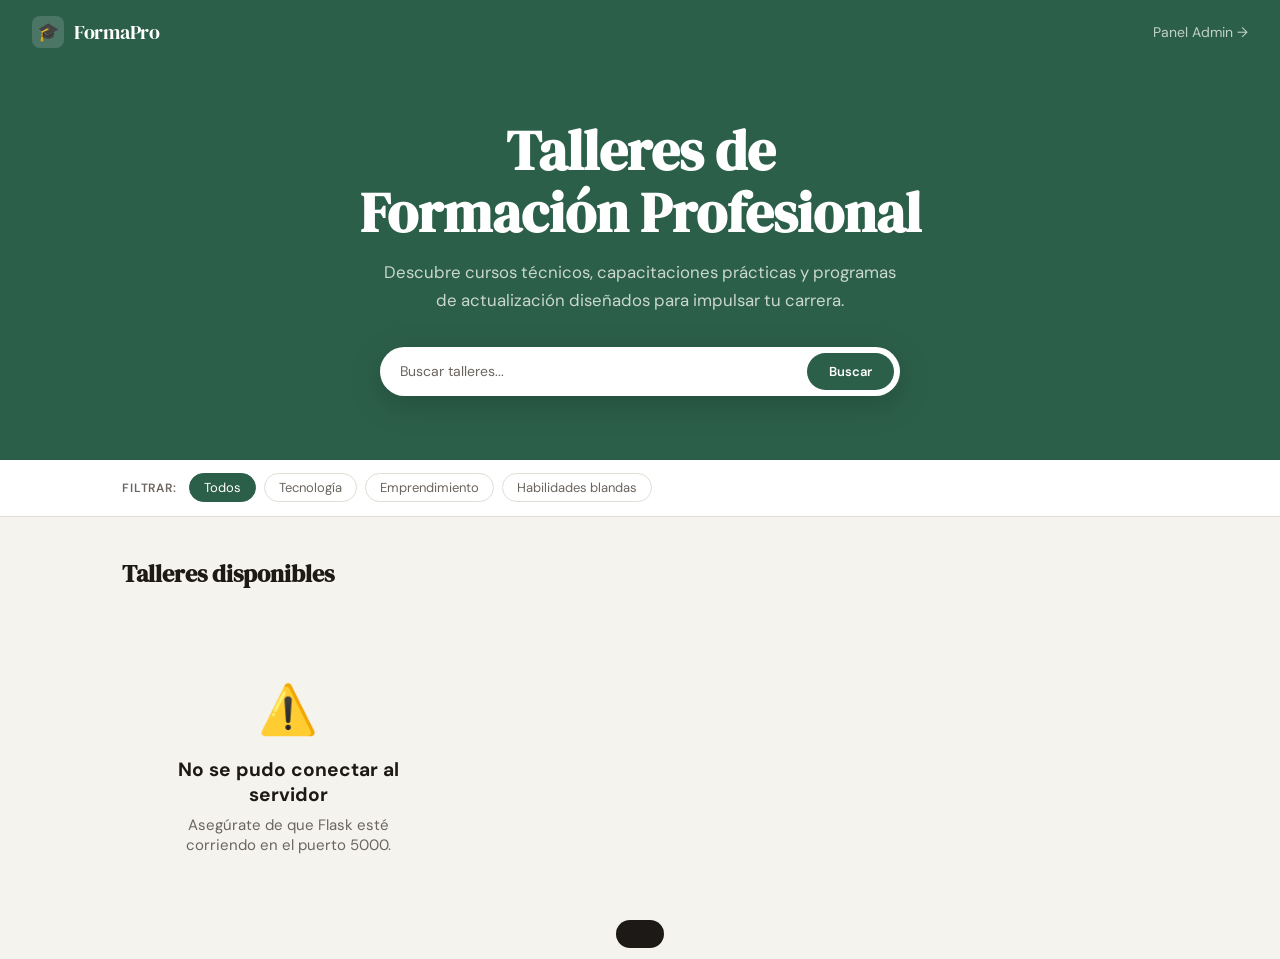
<file: frontend/index.html>
<!DOCTYPE html>
<html lang="es">
<head>
  <meta charset="UTF-8" />
  <meta name="viewport" content="width=device-width, initial-scale=1.0" />
  <title>Talleres de Formación</title>
  <link href="https://fonts.googleapis.com/css2?family=DM+Serif+Display&family=DM+Sans:wght@300;400;500;600&display=swap" rel="stylesheet" />
  <style>
    :root {
      --bg: #F5F3EE;
      --surface: #FFFFFF;
      --border: #E2DDD5;
      --text: #1C1916;
      --muted: #6B6560;
      --accent: #2C5F4A;
      --accent-light: #EAF3ED;
      --accent-hover: #234D3C;
      --tag-tec: #1D4ED8; --tag-tec-bg: #EFF6FF;
      --tag-emp: #92400E; --tag-emp-bg: #FFFBEB;
      --tag-hab: #6D28D9; --tag-hab-bg: #F5F3FF;
      --tag-otro: #374151; --tag-otro-bg: #F9FAFB;
      --radius: 14px;
      --shadow: 0 1px 3px rgba(0,0,0,.07), 0 4px 16px rgba(0,0,0,.05);
    }
    *, *::before, *::after { box-sizing: border-box; margin: 0; padding: 0; }
    body { background: var(--bg); color: var(--text); font-family: 'DM Sans', sans-serif; font-size: 15px; min-height: 100vh; }

    /* HEADER */
    header {
      background: var(--accent);
      padding: 0 2rem;
      display: flex; align-items: center; justify-content: space-between;
      height: 64px;
      position: sticky; top: 0; z-index: 100;
    }
    .logo { display: flex; align-items: center; gap: 10px; color: #fff; text-decoration: none; }
    .logo-icon { width: 32px; height: 32px; background: rgba(255,255,255,.15); border-radius: 8px; display: grid; place-items: center; font-size: 18px; }
    .logo-text { font-family: 'DM Serif Display', serif; font-size: 20px; letter-spacing: -.3px; }
    .header-link { color: rgba(255,255,255,.7); font-size: 14px; text-decoration: none; transition: color .2s; }
    .header-link:hover { color: #fff; }

    /* HERO */
    .hero {
      background: var(--accent);
      padding: 3.5rem 2rem 4rem;
      text-align: center;
    }
    .hero h1 { font-family: 'DM Serif Display', serif; font-size: clamp(2rem, 5vw, 3.5rem); color: #fff; line-height: 1.1; margin-bottom: 1rem; }
    .hero p { color: rgba(255,255,255,.75); font-size: 1.05rem; max-width: 520px; margin: 0 auto 2rem; line-height: 1.65; }
    .search-bar {
      display: flex; gap: 8px; max-width: 520px; margin: 0 auto;
      background: #fff; border-radius: 50px; padding: 6px 6px 6px 20px;
      box-shadow: 0 8px 32px rgba(0,0,0,.18);
    }
    .search-bar input { flex: 1; border: none; outline: none; font-size: 14px; background: transparent; font-family: 'DM Sans', sans-serif; color: var(--text); }
    .search-bar input::placeholder { color: var(--muted); }
    .btn-search { background: var(--accent); color: #fff; border: none; border-radius: 40px; padding: 10px 22px; font-size: 13px; font-weight: 600; cursor: pointer; font-family: 'DM Sans', sans-serif; transition: background .2s; }
    .btn-search:hover { background: var(--accent-hover); }

    /* FILTROS */
    .filters-wrap { background: var(--surface); border-bottom: 1px solid var(--border); }
    .filters { max-width: 1100px; margin: 0 auto; padding: .85rem 2rem; display: flex; gap: 8px; flex-wrap: wrap; align-items: center; }
    .filters span { font-size: 12px; font-weight: 600; color: var(--muted); text-transform: uppercase; letter-spacing: .07em; margin-right: 4px; }
    .filter-btn {
      padding: 5px 14px; font-size: 13px; border: 1px solid var(--border); border-radius: 50px;
      background: transparent; color: var(--muted); cursor: pointer; font-family: 'DM Sans', sans-serif; transition: all .15s;
    }
    .filter-btn:hover { border-color: var(--accent); color: var(--accent); }
    .filter-btn.active { background: var(--accent); color: #fff; border-color: var(--accent); }

    /* MAIN */
    main { max-width: 1100px; margin: 0 auto; padding: 2.5rem 2rem; }
    .section-header { display: flex; justify-content: space-between; align-items: baseline; margin-bottom: 1.5rem; }
    .section-header h2 { font-family: 'DM Serif Display', serif; font-size: 1.5rem; }
    #workshops-count { font-size: 13px; color: var(--muted); }

    /* GRID */
    .workshops-grid { display: grid; grid-template-columns: repeat(auto-fill, minmax(300px, 1fr)); gap: 20px; }

    /* CARD */
    .workshop-card {
      background: var(--surface); border: 1px solid var(--border); border-radius: var(--radius);
      box-shadow: var(--shadow); overflow: hidden; display: flex; flex-direction: column;
      transition: transform .2s, box-shadow .2s;
    }
    .workshop-card:hover { transform: translateY(-3px); box-shadow: 0 8px 30px rgba(0,0,0,.1); }
    .card-color-bar { height: 5px; background: var(--accent); }
    .card-body { padding: 1.25rem 1.35rem; flex: 1; display: flex; flex-direction: column; gap: 10px; }
    .card-top { display: flex; justify-content: space-between; align-items: flex-start; gap: 8px; }
    .card-title { font-family: 'DM Serif Display', serif; font-size: 1.15rem; line-height: 1.25; color: var(--text); flex: 1; }
    .tag { font-size: 11px; font-weight: 600; padding: 3px 9px; border-radius: 20px; white-space: nowrap; flex-shrink: 0; text-transform: capitalize; }
    .tag-tecnología   { background: var(--tag-tec-bg); color: var(--tag-tec); }
    .tag-emprendimiento { background: var(--tag-emp-bg); color: var(--tag-emp); }
    .tag-habilidades.blandas,
    .tag-habilidades-blandas { background: var(--tag-hab-bg); color: var(--tag-hab); }
    .tag-otro { background: var(--tag-otro-bg); color: var(--tag-otro); }
    .card-desc { font-size: 13.5px; color: var(--muted); line-height: 1.6; flex: 1; }
    .card-meta { display: flex; flex-direction: column; gap: 5px; }
    .meta-item { display: flex; align-items: center; gap: 7px; font-size: 13px; color: var(--muted); }
    .meta-icon { width: 16px; text-align: center; font-size: 14px; }
    .capacity-bar-wrap { margin-top: 2px; }
    .capacity-label { font-size: 12px; color: var(--muted); display: flex; justify-content: space-between; margin-bottom: 4px; }
    .capacity-bar { height: 4px; background: var(--border); border-radius: 2px; overflow: hidden; }
    .capacity-fill { height: 100%; background: var(--accent); border-radius: 2px; transition: width .4s; }
    .capacity-fill.high { background: #DC2626; }
    .card-footer { padding: 0 1.35rem 1.25rem; }
    .btn-register {
      width: 100%; padding: 11px; background: var(--accent); color: #fff; border: none; border-radius: 8px;
      font-size: 14px; font-weight: 600; cursor: pointer; font-family: 'DM Sans', sans-serif;
      transition: background .2s, transform .1s;
    }
    .btn-register:hover { background: var(--accent-hover); }
    .btn-register:active { transform: scale(.98); }
    .btn-register:disabled { background: var(--border); color: var(--muted); cursor: not-allowed; transform: none; }

    /* MODAL */
    .modal-overlay {
      position: fixed; inset: 0; background: rgba(0,0,0,.45); z-index: 200;
      display: flex; align-items: center; justify-content: center; padding: 1rem;
      opacity: 0; pointer-events: none; transition: opacity .2s;
    }
    .modal-overlay.open { opacity: 1; pointer-events: all; }
    .modal {
      background: var(--surface); border-radius: 20px; width: 100%; max-width: 440px;
      padding: 2rem; box-shadow: 0 20px 60px rgba(0,0,0,.2);
      transform: translateY(16px); transition: transform .25s;
    }
    .modal-overlay.open .modal { transform: translateY(0); }
    .modal h3 { font-family: 'DM Serif Display', serif; font-size: 1.4rem; margin-bottom: .35rem; }
    .modal-sub { font-size: 13px; color: var(--muted); margin-bottom: 1.5rem; }
    .form-group { margin-bottom: 1rem; }
    .form-group label { display: block; font-size: 13px; font-weight: 600; margin-bottom: 6px; }
    .form-group input {
      width: 100%; padding: 10px 14px; border: 1.5px solid var(--border); border-radius: 8px;
      font-size: 14px; font-family: 'DM Sans', sans-serif; color: var(--text); outline: none;
      transition: border-color .2s;
    }
    .form-group input:focus { border-color: var(--accent); }
    .modal-actions { display: flex; gap: 10px; margin-top: 1.5rem; }
    .btn-cancel { flex: 1; padding: 11px; background: var(--bg); border: 1px solid var(--border); border-radius: 8px; font-size: 14px; font-weight: 500; cursor: pointer; font-family: 'DM Sans', sans-serif; color: var(--muted); transition: background .2s; }
    .btn-cancel:hover { background: var(--border); }
    .btn-confirm { flex: 2; padding: 11px; background: var(--accent); color: #fff; border: none; border-radius: 8px; font-size: 14px; font-weight: 600; cursor: pointer; font-family: 'DM Sans', sans-serif; transition: background .2s; }
    .btn-confirm:hover { background: var(--accent-hover); }

    /* TOAST */
    .toast {
      position: fixed; bottom: 2rem; left: 50%; transform: translateX(-50%) translateY(80px);
      background: #1C1916; color: #fff; padding: 14px 24px; border-radius: 50px;
      font-size: 14px; font-weight: 500; z-index: 300; transition: transform .35s cubic-bezier(.34,1.56,.64,1);
      pointer-events: none; white-space: nowrap;
    }
    .toast.show { transform: translateX(-50%) translateY(0); }
    .toast.success { background: var(--accent); }
    .toast.error { background: #DC2626; }

    /* EMPTY */
    .empty { text-align: center; padding: 4rem 2rem; color: var(--muted); }
    .empty-icon { font-size: 3rem; margin-bottom: 1rem; }
    .empty h3 { font-size: 1.2rem; color: var(--text); margin-bottom: .5rem; }

    @media(max-width:600px) {
      header { padding: 0 1rem; }
      .hero { padding: 2.5rem 1.25rem 3rem; }
      main { padding: 1.5rem 1rem; }
      .workshops-grid { grid-template-columns: 1fr; }
    }
  </style>
</head>
<body>

<header>
  <a class="logo" href="index.html">
    <div class="logo-icon">🎓</div>
    <span class="logo-text">FormaPro</span>
  </a>
  <a class="header-link" href="admin.html">Panel Admin →</a>
</header>

<section class="hero">
  <h1>Talleres de<br>Formación Profesional</h1>
  <p>Descubre cursos técnicos, capacitaciones prácticas y programas de actualización diseñados para impulsar tu carrera.</p>
  <div class="search-bar">
    <input type="text" id="search-input" placeholder="Buscar talleres..." />
    <button class="btn-search" onclick="filterWorkshops()">Buscar</button>
  </div>
</section>

<div class="filters-wrap">
  <div class="filters">
    <span>Filtrar:</span>
    <button class="filter-btn active" onclick="setFilter(this,'')">Todos</button>
    <button class="filter-btn" onclick="setFilter(this,'tecnología')">Tecnología</button>
    <button class="filter-btn" onclick="setFilter(this,'emprendimiento')">Emprendimiento</button>
    <button class="filter-btn" onclick="setFilter(this,'habilidades blandas')">Habilidades blandas</button>
  </div>
</div>

<main>
  <div class="section-header">
    <h2>Talleres disponibles</h2>
    <span id="workshops-count">Cargando...</span>
  </div>
  <div class="workshops-grid" id="workshops-grid"></div>
</main>

<!-- MODAL DE REGISTRO -->
<div class="modal-overlay" id="modal" onclick="closeModalOutside(event)">
  <div class="modal">
    <h3 id="modal-title">Registrarse en taller</h3>
    <p class="modal-sub" id="modal-sub">Completa tus datos para inscribirte.</p>
    <div class="form-group">
      <label for="input-name">Nombre completo *</label>
      <input type="text" id="input-name" placeholder="Tu nombre" />
    </div>
    <div class="form-group">
      <label for="input-email">Correo electrónico</label>
      <input type="email" id="input-email" placeholder="tu@correo.com" />
    </div>
    <div class="modal-actions">
      <button class="btn-cancel" onclick="closeModal()">Cancelar</button>
      <button class="btn-confirm" onclick="confirmRegister()">Confirmar registro</button>
    </div>
  </div>
</div>

<!-- TOAST -->
<div class="toast" id="toast"></div>

<script>
  const API = 'http://localhost:5000';
  let workshops = [];
  let currentFilter = '';
  let currentSearch = '';
  let selectedWorkshopId = null;

  const CATEGORY_COLORS = {
    'tecnología':        '#1D4ED8',
    'emprendimiento':    '#D97706',
    'habilidades blandas': '#7C3AED',
  };

  async function loadWorkshops() {
    try {
      const res = await fetch(`${API}/workshops`);
      if (!res.ok) throw new Error();
      workshops = await res.json();
      renderWorkshops();
    } catch {
      document.getElementById('workshops-grid').innerHTML =
        `<div class="empty"><div class="empty-icon">⚠️</div><h3>No se pudo conectar al servidor</h3><p>Asegúrate de que Flask esté corriendo en el puerto 5000.</p></div>`;
      document.getElementById('workshops-count').textContent = '';
    }
  }

  function renderWorkshops() {
    const grid = document.getElementById('workshops-grid');
    let filtered = workshops;

    if (currentFilter) filtered = filtered.filter(w => w.category === currentFilter);
    if (currentSearch) filtered = filtered.filter(w =>
      w.name.toLowerCase().includes(currentSearch) ||
      (w.description || '').toLowerCase().includes(currentSearch)
    );

    document.getElementById('workshops-count').textContent =
      `${filtered.length} taller${filtered.length !== 1 ? 'es' : ''}`;

    if (!filtered.length) {
      grid.innerHTML = `<div class="empty"><div class="empty-icon">🔍</div><h3>No se encontraron talleres</h3><p>Prueba con otro filtro o búsqueda.</p></div>`;
      return;
    }

    grid.innerHTML = filtered.map(w => {
      const pct = w.capacity ? Math.round((w.registered / w.capacity) * 100) : 0;
      const full = w.registered >= w.capacity;
      const tagClass = 'tag-' + (w.category || 'otro').replace(/ /g, '-');
      const barColor = pct >= 80 ? ' high' : '';
      const accentColor = CATEGORY_COLORS[w.category] || '#2C5F4A';
      return `
        <div class="workshop-card">
          <div class="card-color-bar" style="background:${accentColor}"></div>
          <div class="card-body">
            <div class="card-top">
              <h3 class="card-title">${esc(w.name)}</h3>
              <span class="tag ${tagClass}">${esc(w.category || 'otro')}</span>
            </div>
            <p class="card-desc">${esc(w.description || 'Sin descripción disponible.')}</p>
            <div class="card-meta">
              <div class="meta-item"><span class="meta-icon">📅</span>${esc(w.date || '—')}</div>
              <div class="meta-item"><span class="meta-icon">🕐</span>${esc(w.time || '—')}</div>
              <div class="meta-item"><span class="meta-icon">📍</span>${esc(w.location || '—')}</div>
            </div>
            <div class="capacity-bar-wrap">
              <div class="capacity-label">
                <span>Cupos</span>
                <span>${w.registered} / ${w.capacity}</span>
              </div>
              <div class="capacity-bar"><div class="capacity-fill${barColor}" style="width:${pct}%"></div></div>
            </div>
          </div>
          <div class="card-footer">
            <button class="btn-register" ${full ? 'disabled' : ''} onclick="openModal(${w.id},'${esc(w.name)}')">
              ${full ? 'Cupos agotados' : 'Registrarme'}
            </button>
          </div>
        </div>`;
    }).join('');
  }

  function setFilter(btn, cat) {
    document.querySelectorAll('.filter-btn').forEach(b => b.classList.remove('active'));
    btn.classList.add('active');
    currentFilter = cat;
    renderWorkshops();
  }

  function filterWorkshops() {
    currentSearch = document.getElementById('search-input').value.toLowerCase().trim();
    renderWorkshops();
  }

  document.getElementById('search-input').addEventListener('keydown', e => {
    if (e.key === 'Enter') filterWorkshops();
  });

  function openModal(id, name) {
    selectedWorkshopId = id;
    document.getElementById('modal-title').textContent = 'Inscripción al taller';
    document.getElementById('modal-sub').textContent = name;
    document.getElementById('input-name').value = '';
    document.getElementById('input-email').value = '';
    document.getElementById('modal').classList.add('open');
    setTimeout(() => document.getElementById('input-name').focus(), 100);
  }

  function closeModal() {
    document.getElementById('modal').classList.remove('open');
    selectedWorkshopId = null;
  }

  function closeModalOutside(e) {
    if (e.target === document.getElementById('modal')) closeModal();
  }

  async function confirmRegister() {
    const name  = document.getElementById('input-name').value.trim();
    const email = document.getElementById('input-email').value.trim();
    if (!name) { showToast('El nombre es obligatorio.', 'error'); return; }

    try {
      const res = await fetch(`${API}/workshops/${selectedWorkshopId}/register`, {
        method: 'POST',
        headers: { 'Content-Type': 'application/json' },
        body: JSON.stringify({ student_name: name, student_email: email })
      });
      const data = await res.json();
      if (!res.ok) { showToast(data.error || 'Error al registrarse.', 'error'); return; }
      closeModal();
      showToast('¡Te has registrado exitosamente! 🎉', 'success');
      await loadWorkshops();
    } catch {
      showToast('No se pudo conectar al servidor.', 'error');
    }
  }

  function showToast(msg, type = '') {
    const t = document.getElementById('toast');
    t.textContent = msg;
    t.className = `toast ${type}`;
    t.classList.add('show');
    setTimeout(() => t.classList.remove('show'), 3500);
  }

  function esc(str) {
    return String(str || '').replace(/&/g,'&amp;').replace(/</g,'&lt;').replace(/>/g,'&gt;').replace(/"/g,'&quot;');
  }

  loadWorkshops();
</script>
</body>
</html>
</file>
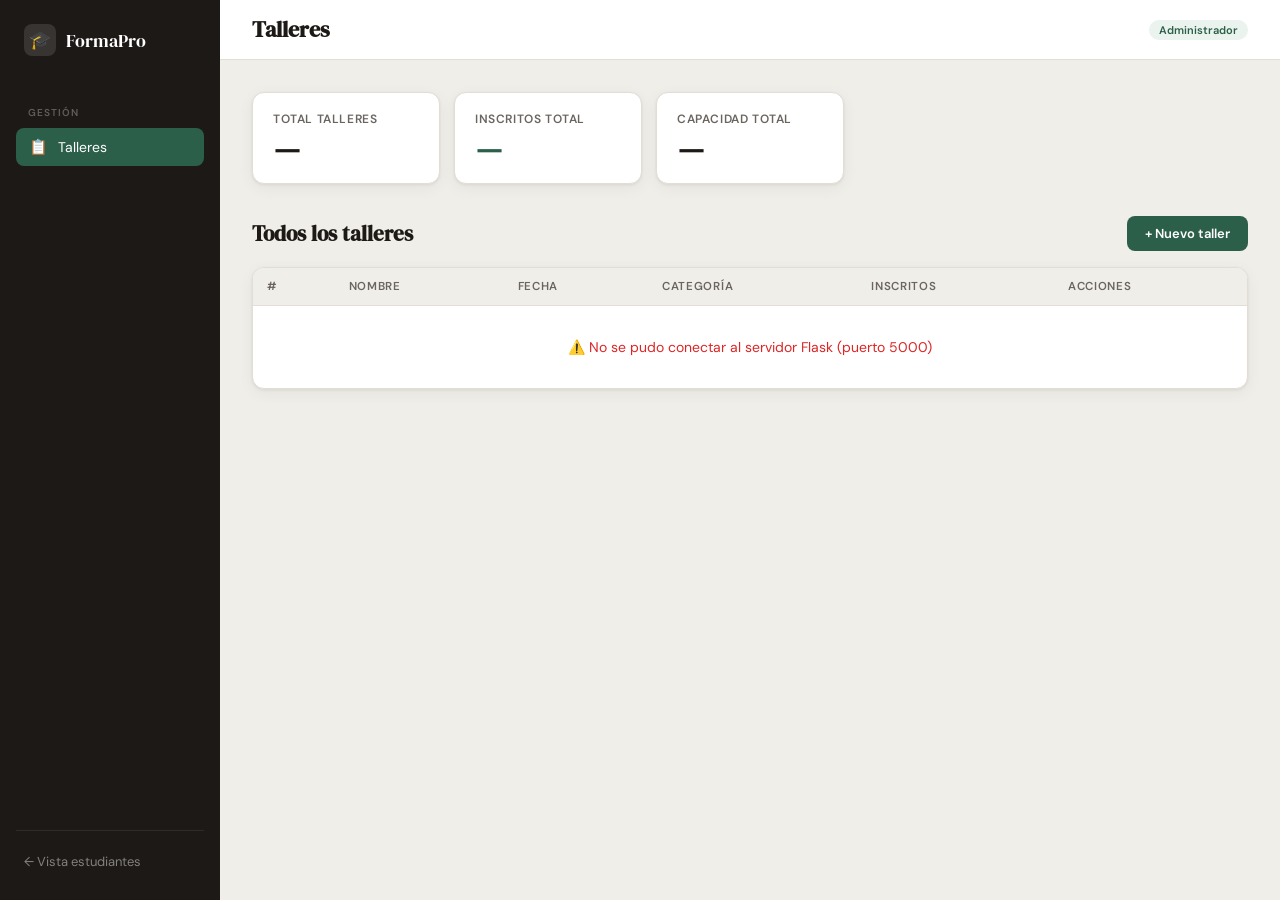
<file: frontend/admin.html>
<!DOCTYPE html>
<html lang="es">
<head>
  <meta charset="UTF-8" />
  <meta name="viewport" content="width=device-width, initial-scale=1.0" />
  <title>Admin — FormaPro</title>
  <link href="https://fonts.googleapis.com/css2?family=DM+Serif+Display&family=DM+Sans:wght@300;400;500;600&display=swap" rel="stylesheet" />
  <style>
    :root {
      --bg: #F0EEE9;
      --surface: #FFFFFF;
      --sidebar: #1C1916;
      --sidebar-text: rgba(255,255,255,.65);
      --sidebar-active: rgba(255,255,255,.12);
      --border: #E2DDD5;
      --text: #1C1916;
      --muted: #6B6560;
      --accent: #2C5F4A;
      --accent-light: #EAF3ED;
      --danger: #DC2626;
      --danger-light: #FEF2F2;
      --warning: #D97706;
      --radius: 12px;
      --shadow: 0 1px 3px rgba(0,0,0,.07), 0 4px 16px rgba(0,0,0,.05);
    }
    *, *::before, *::after { box-sizing: border-box; margin: 0; padding: 0; }
    body { background: var(--bg); color: var(--text); font-family: 'DM Sans', sans-serif; font-size: 15px; display: flex; min-height: 100vh; }

    /* SIDEBAR */
    .sidebar {
      width: 220px; background: var(--sidebar); padding: 1.5rem 1rem;
      display: flex; flex-direction: column; gap: .35rem;
      position: sticky; top: 0; height: 100vh; flex-shrink: 0;
    }
    .sidebar-logo { display: flex; align-items: center; gap: 10px; margin-bottom: 1.75rem; padding: 0 .5rem; }
    .sidebar-logo .icon { width: 32px; height: 32px; background: rgba(255,255,255,.12); border-radius: 8px; display: grid; place-items: center; font-size: 18px; }
    .sidebar-logo span { font-family: 'DM Serif Display', serif; font-size: 18px; color: #fff; }
    .sidebar-section { font-size: 10px; font-weight: 600; text-transform: uppercase; letter-spacing: .1em; color: rgba(255,255,255,.3); padding: .5rem .75rem .25rem; margin-top: .5rem; }
    .nav-item {
      display: flex; align-items: center; gap: 10px; padding: 9px 12px;
      border-radius: 8px; cursor: pointer; color: var(--sidebar-text);
      font-size: 14px; transition: background .15s, color .15s; border: none;
      background: transparent; width: 100%; text-align: left; font-family: 'DM Sans', sans-serif;
    }
    .nav-item:hover { background: var(--sidebar-active); color: rgba(255,255,255,.9); }
    .nav-item.active { background: var(--accent); color: #fff; }
    .nav-item .icon { font-size: 15px; width: 20px; text-align: center; }
    .sidebar-footer { margin-top: auto; padding-top: 1rem; border-top: 1px solid rgba(255,255,255,.08); }
    .sidebar-footer a { display: flex; align-items: center; gap: 8px; color: rgba(255,255,255,.45); font-size: 13px; text-decoration: none; padding: 6px 8px; border-radius: 6px; transition: color .2s; }
    .sidebar-footer a:hover { color: rgba(255,255,255,.8); }

    /* MAIN */
    .main { flex: 1; min-width: 0; display: flex; flex-direction: column; }

    /* TOP BAR */
    .topbar {
      background: var(--surface); border-bottom: 1px solid var(--border);
      padding: 0 2rem; height: 60px;
      display: flex; align-items: center; justify-content: space-between;
      position: sticky; top: 0; z-index: 50;
    }
    .topbar h1 { font-family: 'DM Serif Display', serif; font-size: 1.35rem; }
    .topbar-actions { display: flex; align-items: center; gap: 10px; }
    .badge-admin { background: var(--accent-light); color: var(--accent); font-size: 11px; font-weight: 600; padding: 3px 10px; border-radius: 20px; }

    /* CONTENT */
    .content { padding: 2rem; flex: 1; }

    /* STATS */
    .stats-grid { display: grid; grid-template-columns: repeat(auto-fill, minmax(180px, 1fr)); gap: 14px; margin-bottom: 2rem; }
    .stat-card {
      background: var(--surface); border: 1px solid var(--border); border-radius: var(--radius);
      padding: 1.1rem 1.25rem; box-shadow: var(--shadow);
    }
    .stat-label { font-size: 12px; font-weight: 600; text-transform: uppercase; letter-spacing: .05em; color: var(--muted); margin-bottom: .4rem; }
    .stat-value { font-size: 2rem; font-weight: 600; line-height: 1; color: var(--text); }
    .stat-card.green .stat-value { color: var(--accent); }
    .stat-card.red .stat-value { color: var(--danger); }

    /* TABLE SECTION */
    .section-header { display: flex; justify-content: space-between; align-items: center; margin-bottom: 1rem; }
    .section-header h2 { font-family: 'DM Serif Display', serif; font-size: 1.3rem; }

    .btn-primary {
      background: var(--accent); color: #fff; border: none; border-radius: 8px;
      padding: 9px 18px; font-size: 13px; font-weight: 600; cursor: pointer;
      font-family: 'DM Sans', sans-serif; display: flex; align-items: center; gap: 6px;
      transition: background .2s;
    }
    .btn-primary:hover { background: #234D3C; }

    /* TABLE */
    .table-wrap { background: var(--surface); border: 1px solid var(--border); border-radius: var(--radius); box-shadow: var(--shadow); overflow: hidden; }
    table { width: 100%; border-collapse: collapse; font-size: 14px; }
    thead { background: var(--bg); }
    thead th { padding: 11px 14px; text-align: left; font-size: 11.5px; font-weight: 600; text-transform: uppercase; letter-spacing: .06em; color: var(--muted); border-bottom: 1px solid var(--border); }
    tbody tr { border-bottom: 1px solid var(--border); transition: background .12s; }
    tbody tr:last-child { border-bottom: none; }
    tbody tr:hover { background: var(--bg); }
    tbody td { padding: 12px 14px; vertical-align: middle; }
    .td-name { font-weight: 500; color: var(--text); }
    .tag { display: inline-block; font-size: 11px; font-weight: 600; padding: 3px 9px; border-radius: 20px; text-transform: capitalize; }
    .tag-tecnología { background: #EFF6FF; color: #1D4ED8; }
    .tag-emprendimiento { background: #FFFBEB; color: #92400E; }
    .tag-habilidades-blandas, .tag-habilidades.blandas { background: #F5F3FF; color: #6D28D9; }
    .tag-otro { background: #F9FAFB; color: #374151; }
    .actions { display: flex; gap: 6px; }
    .btn-edit, .btn-delete, .btn-view {
      padding: 5px 12px; border-radius: 6px; font-size: 12px; font-weight: 600;
      cursor: pointer; border: none; font-family: 'DM Sans', sans-serif; transition: background .15s;
    }
    .btn-edit   { background: var(--accent-light); color: var(--accent); }
    .btn-edit:hover { background: #d0e9d8; }
    .btn-delete { background: var(--danger-light); color: var(--danger); }
    .btn-delete:hover { background: #fde2e2; }
    .btn-view   { background: var(--bg); color: var(--muted); border: 1px solid var(--border); }
    .btn-view:hover { background: var(--border); }

    .capacity-mini { font-size: 12px; color: var(--muted); display: flex; align-items: center; gap: 6px; }
    .bar-mini { width: 60px; height: 4px; background: var(--border); border-radius: 2px; overflow: hidden; display: inline-block; }
    .bar-fill { height: 100%; background: var(--accent); border-radius: 2px; }
    .bar-fill.high { background: var(--danger); }

    /* MODAL */
    .modal-overlay {
      position: fixed; inset: 0; background: rgba(0,0,0,.5); z-index: 200;
      display: flex; align-items: center; justify-content: center; padding: 1rem;
      opacity: 0; pointer-events: none; transition: opacity .2s;
    }
    .modal-overlay.open { opacity: 1; pointer-events: all; }
    .modal {
      background: var(--surface); border-radius: 18px; width: 100%; max-width: 500px;
      padding: 2rem; box-shadow: 0 20px 60px rgba(0,0,0,.2);
      transform: translateY(16px); transition: transform .25s; max-height: 90vh; overflow-y: auto;
    }
    .modal-overlay.open .modal { transform: translateY(0); }
    .modal h3 { font-family: 'DM Serif Display', serif; font-size: 1.4rem; margin-bottom: 1.25rem; }
    .form-grid { display: grid; grid-template-columns: 1fr 1fr; gap: 12px; }
    .form-group { display: flex; flex-direction: column; gap: 5px; }
    .form-group.full { grid-column: 1 / -1; }
    .form-group label { font-size: 12.5px; font-weight: 600; color: var(--muted); }
    .form-group input, .form-group select, .form-group textarea {
      padding: 9px 12px; border: 1.5px solid var(--border); border-radius: 8px;
      font-size: 14px; font-family: 'DM Sans', sans-serif; color: var(--text); outline: none;
      transition: border-color .2s; background: var(--surface);
    }
    .form-group input:focus, .form-group select:focus, .form-group textarea:focus { border-color: var(--accent); }
    .form-group textarea { resize: vertical; min-height: 80px; }
    .modal-actions { display: flex; gap: 10px; margin-top: 1.5rem; }
    .btn-cancel { flex: 1; padding: 10px; background: var(--bg); border: 1px solid var(--border); border-radius: 8px; font-size: 14px; font-weight: 500; cursor: pointer; font-family: 'DM Sans', sans-serif; color: var(--muted); }
    .btn-cancel:hover { background: var(--border); }
    .btn-confirm { flex: 2; padding: 10px; background: var(--accent); color: #fff; border: none; border-radius: 8px; font-size: 14px; font-weight: 600; cursor: pointer; font-family: 'DM Sans', sans-serif; }
    .btn-confirm:hover { background: #234D3C; }
    .btn-danger-confirm { flex: 2; padding: 10px; background: var(--danger); color: #fff; border: none; border-radius: 8px; font-size: 14px; font-weight: 600; cursor: pointer; font-family: 'DM Sans', sans-serif; }

    /* MODAL INSCRITOS */
    .students-list { margin-top: 1rem; }
    .student-item { display: flex; align-items: center; gap: 10px; padding: 9px 0; border-bottom: 1px solid var(--border); }
    .student-item:last-child { border-bottom: none; }
    .student-avatar { width: 34px; height: 34px; border-radius: 50%; background: var(--accent-light); display: grid; place-items: center; font-size: 13px; font-weight: 600; color: var(--accent); flex-shrink: 0; }
    .student-name { font-weight: 500; font-size: 14px; }
    .student-email { font-size: 12px; color: var(--muted); }

    /* TOAST */
    .toast { position: fixed; bottom: 2rem; left: 50%; transform: translateX(-50%) translateY(80px); background: #1C1916; color: #fff; padding: 14px 24px; border-radius: 50px; font-size: 14px; font-weight: 500; z-index: 300; transition: transform .35s cubic-bezier(.34,1.56,.64,1); pointer-events: none; white-space: nowrap; }
    .toast.show { transform: translateX(-50%) translateY(0); }
    .toast.success { background: var(--accent); }
    .toast.error { background: var(--danger); }

    .empty-state { text-align: center; padding: 3rem; color: var(--muted); }
    .empty-state .icon { font-size: 2.5rem; margin-bottom: .75rem; }

    @media(max-width:768px) {
      .sidebar { display: none; }
      .content { padding: 1.25rem 1rem; }
      .form-grid { grid-template-columns: 1fr; }
    }
  </style>
</head>
<body>

<!-- SIDEBAR -->
<aside class="sidebar">
  <div class="sidebar-logo">
    <div class="icon">🎓</div>
    <span>FormaPro</span>
  </div>
  <span class="sidebar-section">Gestión</span>
  <button class="nav-item active"><span class="icon">📋</span> Talleres</button>

  <div class="sidebar-footer">
    <a href="index.html">← Vista estudiantes</a>
  </div>
</aside>

<!-- MAIN -->
<div class="main">
  <div class="topbar">
    <h1 id="topbar-title">Talleres</h1>
    <div class="topbar-actions">
      <span class="badge-admin">Administrador</span>
    </div>
  </div>

  <div class="content">
    <!-- Stats -->
    <div class="stats-grid" id="stats-grid">
      <div class="stat-card"><div class="stat-label">Total talleres</div><div class="stat-value" id="stat-total">—</div></div>
      <div class="stat-card green"><div class="stat-label">Inscritos total</div><div class="stat-value" id="stat-registered">—</div></div>
      <div class="stat-card"><div class="stat-label">Capacidad total</div><div class="stat-value" id="stat-capacity">—</div></div>
    </div>

    <!-- Table -->
    <div class="section-header">
      <h2>Todos los talleres</h2>
      <button class="btn-primary" onclick="openCreate()">+ Nuevo taller</button>
    </div>
    <div class="table-wrap">
      <table>
        <thead>
          <tr>
            <th>#</th>
            <th>Nombre</th>
            <th>Fecha</th>
            <th>Categoría</th>
            <th>Inscritos</th>
            <th>Acciones</th>
          </tr>
        </thead>
        <tbody id="workshops-tbody">
          <tr><td colspan="6" style="text-align:center;padding:2rem;color:var(--muted)">Cargando talleres...</td></tr>
        </tbody>
      </table>
    </div>
  </div>
</div>

<!-- MODAL CREAR / EDITAR -->
<div class="modal-overlay" id="modal-form" onclick="closeOutside(event,'modal-form')">
  <div class="modal">
    <h3 id="form-title">Nuevo taller</h3>
    <input type="hidden" id="form-id" />
    <div class="form-grid">
      <div class="form-group full">
        <label>Nombre del taller *</label>
        <input type="text" id="f-name" placeholder="Ej: Python para principiantes" />
      </div>
      <div class="form-group full">
        <label>Descripción</label>
        <textarea id="f-description" placeholder="Describe el taller..."></textarea>
      </div>
      <div class="form-group">
        <label>Fecha</label>
        <input type="date" id="f-date" />
      </div>
      <div class="form-group">
        <label>Hora</label>
        <input type="time" id="f-time" />
      </div>
      <div class="form-group">
        <label>Lugar</label>
        <input type="text" id="f-location" placeholder="Sala A101" />
      </div>
      <div class="form-group">
        <label>Capacidad</label>
        <input type="number" id="f-capacity" min="1" max="500" placeholder="30" />
      </div>
      <div class="form-group full">
        <label>Categoría</label>
        <select id="f-category">
          <option value="tecnología">Tecnología</option>
          <option value="emprendimiento">Emprendimiento</option>
          <option value="habilidades blandas">Habilidades blandas</option>
          <option value="otro">Otro</option>
        </select>
      </div>
    </div>
    <div class="modal-actions">
      <button class="btn-cancel" onclick="closeModal('modal-form')">Cancelar</button>
      <button class="btn-confirm" onclick="saveWorkshop()">Guardar taller</button>
    </div>
  </div>
</div>

<!-- MODAL ELIMINAR -->
<div class="modal-overlay" id="modal-delete" onclick="closeOutside(event,'modal-delete')">
  <div class="modal" style="max-width:380px;text-align:center">
    <div style="font-size:2.5rem;margin-bottom:.75rem">⚠️</div>
    <h3>¿Cancelar este taller?</h3>
    <p id="delete-name" style="color:var(--muted);font-size:14px;margin:.5rem 0 1.5rem"></p>
    <p style="font-size:13px;color:var(--muted);margin-bottom:1.5rem">Esta acción eliminará el taller y todos sus registros. No se puede deshacer.</p>
    <div class="modal-actions">
      <button class="btn-cancel" onclick="closeModal('modal-delete')">Cancelar</button>
      <button class="btn-danger-confirm" onclick="confirmDelete()">Sí, eliminar</button>
    </div>
  </div>
</div>

<!-- MODAL INSCRITOS -->
<div class="modal-overlay" id="modal-students" onclick="closeOutside(event,'modal-students')">
  <div class="modal">
    <h3 id="students-title">Inscritos</h3>
    <div id="students-content"></div>
    <div style="margin-top:1.25rem">
      <button class="btn-cancel" style="width:100%" onclick="closeModal('modal-students')">Cerrar</button>
    </div>
  </div>
</div>

<div class="toast" id="toast"></div>

<script>
  const API = 'http://localhost:5000';
  let workshops = [];
  let deleteId = null;

  async function loadWorkshops() {
    try {
      const res = await fetch(`${API}/workshops`);
      workshops = await res.json();
      renderTable();
      renderStats();
    } catch {
      document.getElementById('workshops-tbody').innerHTML =
        `<tr><td colspan="6" style="text-align:center;padding:2rem;color:#DC2626">⚠️ No se pudo conectar al servidor Flask (puerto 5000)</td></tr>`;
    }
  }

  function renderStats() {
    document.getElementById('stat-total').textContent = workshops.length;
    document.getElementById('stat-registered').textContent = workshops.reduce((s, w) => s + (w.registered || 0), 0);
    document.getElementById('stat-capacity').textContent = workshops.reduce((s, w) => s + (w.capacity || 0), 0);
  }

  function renderTable() {
    const tbody = document.getElementById('workshops-tbody');
    if (!workshops.length) {
      tbody.innerHTML = `<tr><td colspan="6"><div class="empty-state"><div class="icon">📋</div><p>No hay talleres creados aún.</p></div></td></tr>`;
      return;
    }
    tbody.innerHTML = workshops.map(w => {
      const pct = w.capacity ? Math.round((w.registered / w.capacity) * 100) : 0;
      const barClass = pct >= 80 ? ' high' : '';
      const tagClass = 'tag-' + (w.category || 'otro').replace(/ /g, '-');
      return `
        <tr>
          <td style="color:var(--muted);font-size:13px">${w.id}</td>
          <td class="td-name">${esc(w.name)}</td>
          <td style="font-size:13px;color:var(--muted)">${esc(w.date || '—')} ${w.time ? '· ' + esc(w.time) : ''}</td>
          <td><span class="tag ${tagClass}">${esc(w.category || 'otro')}</span></td>
          <td>
            <div class="capacity-mini">
              <div class="bar-mini"><div class="bar-fill${barClass}" style="width:${pct}%"></div></div>
              ${w.registered}/${w.capacity}
            </div>
          </td>
          <td>
            <div class="actions">
              <button class="btn-view" onclick="viewStudents(${w.id},'${esc(w.name)}')">👥 Ver</button>
              <button class="btn-edit" onclick="openEdit(${w.id})">Editar</button>
              <button class="btn-delete" onclick="openDelete(${w.id},'${esc(w.name)}')">Cancelar</button>
            </div>
          </td>
        </tr>`;
    }).join('');
  }

  // CREAR
  function openCreate() {
    document.getElementById('form-title').textContent = 'Nuevo taller';
    document.getElementById('form-id').value = '';
    ['name','description','date','time','location','capacity'].forEach(f => document.getElementById('f-' + f).value = '');
    document.getElementById('f-category').value = 'tecnología';
    document.getElementById('modal-form').classList.add('open');
  }

  // EDITAR
  function openEdit(id) {
    const w = workshops.find(x => x.id === id);
    if (!w) return;
    document.getElementById('form-title').textContent = 'Editar taller';
    document.getElementById('form-id').value = w.id;
    document.getElementById('f-name').value = w.name || '';
    document.getElementById('f-description').value = w.description || '';
    document.getElementById('f-date').value = w.date || '';
    document.getElementById('f-time').value = w.time || '';
    document.getElementById('f-location').value = w.location || '';
    document.getElementById('f-capacity').value = w.capacity || 30;
    document.getElementById('f-category').value = w.category || 'tecnología';
    document.getElementById('modal-form').classList.add('open');
  }

  async function saveWorkshop() {
    const id   = document.getElementById('form-id').value;
    const name = document.getElementById('f-name').value.trim();
    if (!name) { showToast('El nombre es obligatorio.', 'error'); return; }

    const body = {
      name,
      description: document.getElementById('f-description').value.trim(),
      date:     document.getElementById('f-date').value,
      time:     document.getElementById('f-time').value,
      location: document.getElementById('f-location').value.trim(),
      category: document.getElementById('f-category').value,
      capacity: parseInt(document.getElementById('f-capacity').value) || 30,
    };

    try {
      const url    = id ? `${API}/workshops/${id}` : `${API}/workshops`;
      const method = id ? 'PUT' : 'POST';
      const res = await fetch(url, { method, headers: { 'Content-Type': 'application/json' }, body: JSON.stringify(body) });
      const data = await res.json();
      if (!res.ok) { showToast(data.error || 'Error al guardar.', 'error'); return; }
      closeModal('modal-form');
      showToast(id ? 'Taller actualizado ✓' : 'Taller creado ✓', 'success');
      await loadWorkshops();
    } catch { showToast('Error de conexión.', 'error'); }
  }

  // ELIMINAR
  function openDelete(id, name) {
    deleteId = id;
    document.getElementById('delete-name').textContent = `"${name}"`;
    document.getElementById('modal-delete').classList.add('open');
  }

  async function confirmDelete() {
    try {
      const res = await fetch(`${API}/workshops/${deleteId}`, { method: 'DELETE' });
      const data = await res.json();
      if (!res.ok) { showToast(data.error || 'Error al eliminar.', 'error'); return; }
      closeModal('modal-delete');
      showToast('Taller eliminado ✓', 'success');
      await loadWorkshops();
    } catch { showToast('Error de conexión.', 'error'); }
  }

  // VER INSCRITOS
  async function viewStudents(id, name) {
    document.getElementById('students-title').textContent = `Inscritos — ${name}`;
    document.getElementById('students-content').innerHTML = '<p style="color:var(--muted);font-size:14px">Cargando...</p>';
    document.getElementById('modal-students').classList.add('open');
    try {
      const res = await fetch(`${API}/workshops/${id}/registrations`);
      const data = await res.json();
      if (!data.students || !data.students.length) {
        document.getElementById('students-content').innerHTML = '<p style="color:var(--muted);font-size:14px;margin-top:.75rem">Ningún estudiante inscrito aún.</p>';
        return;
      }
      document.getElementById('students-content').innerHTML = `
        <p style="font-size:13px;color:var(--muted);margin:.5rem 0 .25rem">${data.total} inscrito${data.total !== 1 ? 's' : ''}</p>
        <div class="students-list">
          ${data.students.map(s => `
            <div class="student-item">
              <div class="student-avatar">${s.student_name.split(' ').map(n => n[0]).slice(0,2).join('').toUpperCase()}</div>
              <div>
                <div class="student-name">${esc(s.student_name)}</div>
                <div class="student-email">${esc(s.student_email || 'Sin correo')} · ${esc(s.registered_at)}</div>
              </div>
            </div>`).join('')}
        </div>`;
    } catch { document.getElementById('students-content').innerHTML = '<p style="color:var(--danger)">Error al cargar inscritos.</p>'; }
  }

  function closeModal(id) { document.getElementById(id).classList.remove('open'); }
  function closeOutside(e, id) { if (e.target === document.getElementById(id)) closeModal(id); }

  function showToast(msg, type = '') {
    const t = document.getElementById('toast');
    t.textContent = msg; t.className = `toast ${type}`; t.classList.add('show');
    setTimeout(() => t.classList.remove('show'), 3500);
  }

  function esc(str) {
    return String(str || '').replace(/&/g,'&amp;').replace(/</g,'&lt;').replace(/>/g,'&gt;').replace(/"/g,'&quot;');
  }

  loadWorkshops();
</script>
</body>
</html>
</file>
